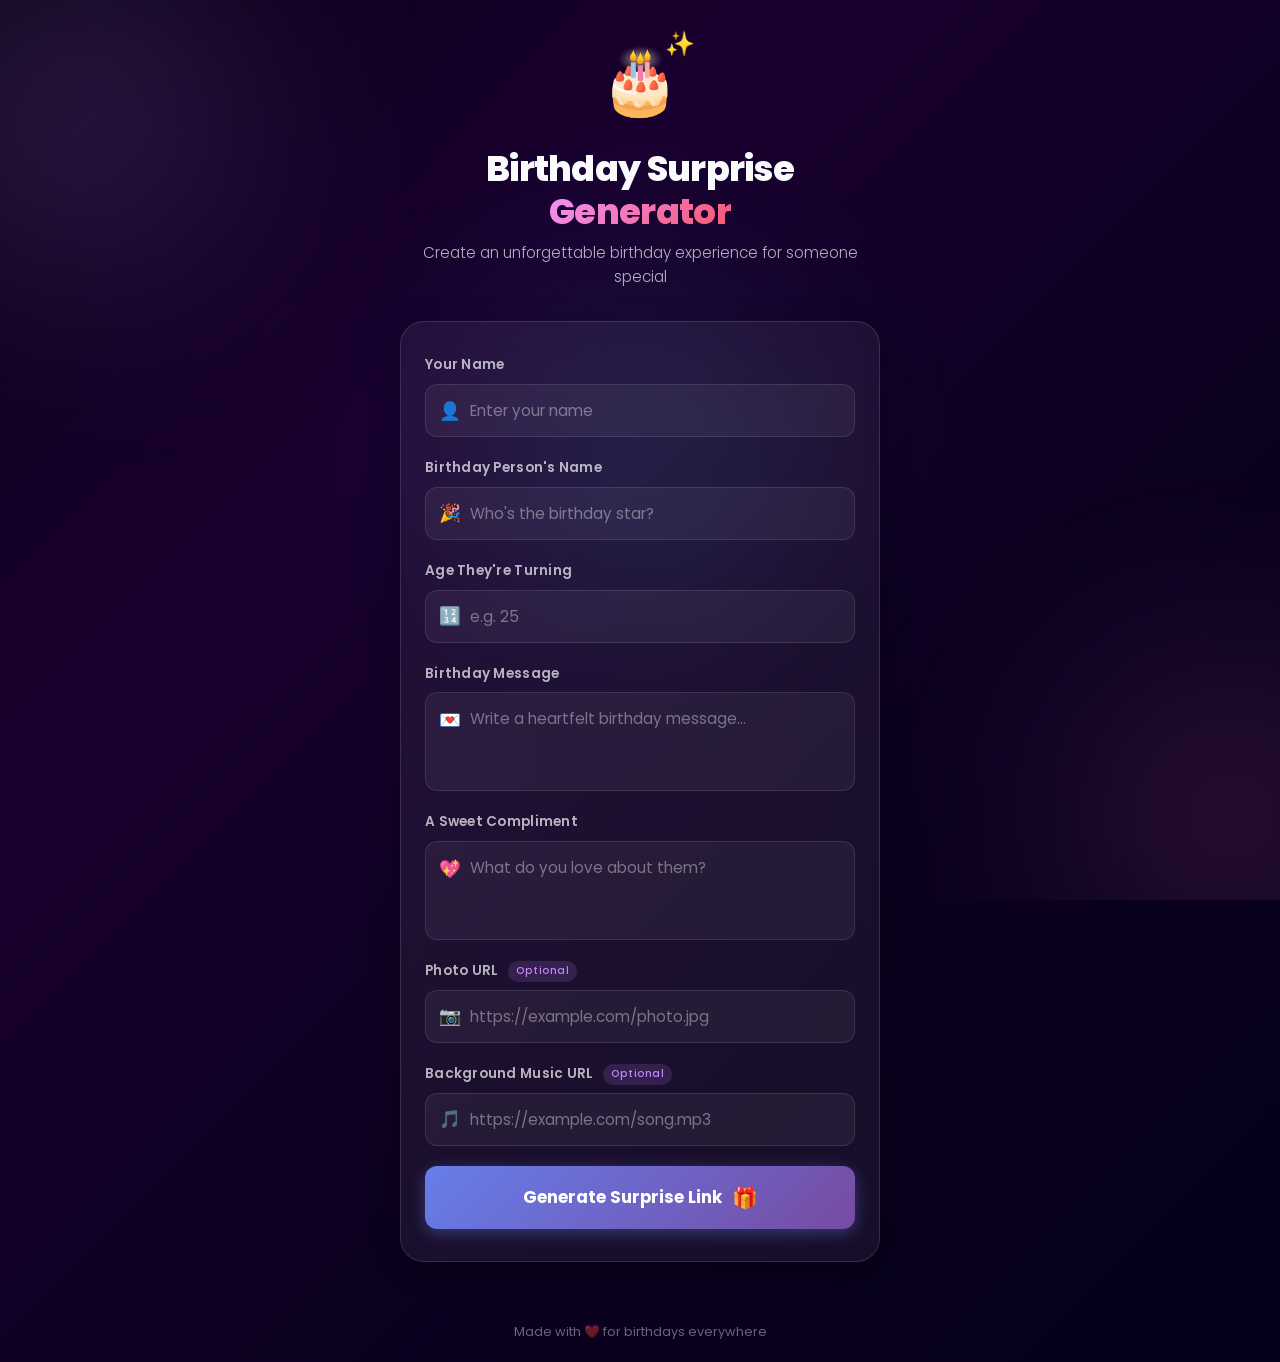
<file: index.html>
<!DOCTYPE html>
<html lang="en">
<head>
  <meta charset="UTF-8" />
  <meta name="viewport" content="width=device-width, initial-scale=1.0" />
  <title>🎂 Create a Birthday Surprise!</title>
  <meta name="description" content="Create a fun, interactive birthday surprise for your friend! Fill in the details and share a magical link." />
  <link rel="preconnect" href="https://fonts.googleapis.com" />
  <link rel="preconnect" href="https://fonts.gstatic.com" crossorigin />
  <link href="https://fonts.googleapis.com/css2?family=Poppins:wght@300;400;500;600;700;800;900&display=swap" rel="stylesheet" />
  <link rel="stylesheet" href="css/style.css" />
  <link rel="icon" href="data:image/svg+xml,<svg xmlns='http://www.w3.org/2000/svg' viewBox='0 0 100 100'><text y='.9em' font-size='90'>🎂</text></svg>" />
</head>
<body class="creator-page">

  <!-- Animated Background -->
  <div class="bg-effects">
    <div class="orb orb-1"></div>
    <div class="orb orb-2"></div>
    <div class="orb orb-3"></div>
    <div class="floating-emojis-bg" id="floatingEmojisBg"></div>
  </div>

  <!-- Main Content -->
  <main class="creator-main">
    <header class="creator-header">
      <div class="logo-anim">
        <span class="logo-cake">🎂</span>
        <span class="logo-sparkle">✨</span>
      </div>
      <h1 class="creator-title">Birthday Surprise<br/><span class="title-accent">Generator</span></h1>
      <p class="creator-subtitle">Create an unforgettable birthday experience for someone special</p>
    </header>

    <form id="birthdayForm" class="glass-card form-card" autocomplete="off">
      <div class="form-group">
        <label for="yourName">Your Name</label>
        <div class="input-wrapper">
          <span class="input-icon">👤</span>
          <input type="text" id="yourName" name="yourName" placeholder="Enter your name" required />
        </div>
      </div>

      <div class="form-group">
        <label for="bdayName">Birthday Person's Name</label>
        <div class="input-wrapper">
          <span class="input-icon">🎉</span>
          <input type="text" id="bdayName" name="bdayName" placeholder="Who's the birthday star?" required />
        </div>
      </div>

      <div class="form-group">
        <label for="age">Age They're Turning</label>
        <div class="input-wrapper">
          <span class="input-icon">🔢</span>
          <input type="number" id="age" name="age" placeholder="e.g. 25" min="1" max="150" required />
        </div>
      </div>

      <div class="form-group">
        <label for="message">Birthday Message</label>
        <div class="input-wrapper textarea-wrapper">
          <span class="input-icon">💌</span>
          <textarea id="message" name="message" placeholder="Write a heartfelt birthday message..." rows="3" required></textarea>
        </div>
      </div>

      <div class="form-group">
        <label for="compliment">A Sweet Compliment</label>
        <div class="input-wrapper textarea-wrapper">
          <span class="input-icon">💖</span>
          <textarea id="compliment" name="compliment" placeholder="What do you love about them?" rows="3" required></textarea>
        </div>
      </div>

      <div class="form-group">
        <label for="photo">Photo URL <span class="optional-badge">Optional</span></label>
        <div class="input-wrapper">
          <span class="input-icon">📷</span>
          <input type="url" id="photo" name="photo" placeholder="https://example.com/photo.jpg" />
        </div>
      </div>

      <div class="form-group">
        <label for="music">Background Music URL <span class="optional-badge">Optional</span></label>
        <div class="input-wrapper">
          <span class="input-icon">🎵</span>
          <input type="url" id="music" name="music" placeholder="https://example.com/song.mp3" />
        </div>
      </div>

      <button type="submit" id="generateBtn" class="btn-generate">
        <span class="btn-text">Generate Surprise Link</span>
        <span class="btn-icon">🎁</span>
        <div class="btn-shimmer"></div>
      </button>
    </form>

    <!-- Generated Link Section -->
    <div id="linkSection" class="glass-card link-card hidden">
      <div class="link-success-icon">🎊</div>
      <h2 class="link-title">Your Surprise Link is Ready!</h2>
      <p class="link-subtitle">Share this magical link with the birthday person</p>
      
      <div class="link-box">
        <input type="text" id="generatedLink" readonly />
        <button id="copyBtn" class="btn-copy" title="Copy Link">
          <span class="copy-icon">📋</span>
          <span class="copy-text">Copy</span>
        </button>
      </div>

      <div class="share-buttons">
        <a id="whatsappShare" class="btn-share btn-whatsapp" target="_blank" rel="noopener noreferrer">
          <span>📱 Share on WhatsApp</span>
        </a>
        <button id="previewBtn" class="btn-share btn-preview">
          <span>👀 Preview</span>
        </button>
      </div>

      <button id="createAnother" class="btn-another">Create Another Surprise ✨</button>
    </div>
  </main>

  <footer class="creator-footer">
    <p>Made with ❤️ for birthdays everywhere</p>
  </footer>

  <script src="js/creator.js"></script>
</body>
</html>
</file>
<file: css/style.css>
/* ==========================================
   🎂 Birthday Surprise — Global Styles
   ========================================== */

/* ---------- CSS CUSTOM PROPERTIES ---------- */
:root {
  --font-main: 'Poppins', -apple-system, BlinkMacSystemFont, sans-serif;
  
  /* Color Palette — Deep Space Birthday */
  --bg-primary: #0a0015;
  --bg-secondary: #120025;
  --bg-card: rgba(255, 255, 255, 0.06);
  --bg-card-hover: rgba(255, 255, 255, 0.1);
  --border-card: rgba(255, 255, 255, 0.12);
  
  --accent-1: #c084fc;  /* Purple */
  --accent-2: #f472b6;  /* Pink */
  --accent-3: #38bdf8;  /* Sky Blue */
  --accent-4: #fbbf24;  /* Amber */
  --accent-5: #34d399;  /* Emerald */
  
  --gradient-primary: linear-gradient(135deg, #667eea 0%, #764ba2 100%);
  --gradient-hot: linear-gradient(135deg, #f093fb 0%, #f5576c 100%);
  --gradient-cool: linear-gradient(135deg, #4facfe 0%, #00f2fe 100%);
  --gradient-warm: linear-gradient(135deg, #ffecd2 0%, #fcb69f 100%);
  --gradient-bg: linear-gradient(135deg, #0a0015 0%, #1a0030 30%, #0d0020 60%, #05001a 100%);
  
  --text-primary: #f8fafc;
  --text-secondary: rgba(248, 250, 252, 0.7);
  --text-muted: rgba(248, 250, 252, 0.4);
  
  --shadow-soft: 0 8px 32px rgba(0, 0, 0, 0.3);
  --shadow-glow: 0 0 40px rgba(192, 132, 252, 0.15);
  --shadow-glow-pink: 0 0 40px rgba(244, 114, 182, 0.15);
  
  --radius-sm: 12px;
  --radius-md: 16px;
  --radius-lg: 24px;
  --radius-xl: 32px;
  --radius-full: 9999px;
  
  --transition: all 0.3s cubic-bezier(0.4, 0, 0.2, 1);
  --transition-bounce: all 0.5s cubic-bezier(0.34, 1.56, 0.64, 1);
}

/* ---------- RESET & BASE ---------- */
*, *::before, *::after {
  margin: 0;
  padding: 0;
  box-sizing: border-box;
}

html {
  scroll-behavior: smooth;
  -webkit-text-size-adjust: 100%;
}

body {
  font-family: var(--font-main);
  background: var(--gradient-bg);
  color: var(--text-primary);
  min-height: 100vh;
  overflow-x: hidden;
  line-height: 1.6;
  -webkit-font-smoothing: antialiased;
  -moz-osx-font-smoothing: grayscale;
}

/* ---------- ANIMATED BACKGROUND ---------- */
.bg-effects {
  position: fixed;
  inset: 0;
  z-index: 0;
  overflow: hidden;
  pointer-events: none;
}

.orb {
  position: absolute;
  border-radius: 50%;
  filter: blur(80px);
  opacity: 0.4;
  animation: orbFloat 20s ease-in-out infinite;
}

.orb-1 {
  width: 400px;
  height: 400px;
  background: radial-gradient(circle, var(--accent-1), transparent 70%);
  top: -10%;
  left: -10%;
  animation-delay: 0s;
}

.orb-2 {
  width: 350px;
  height: 350px;
  background: radial-gradient(circle, var(--accent-2), transparent 70%);
  bottom: -10%;
  right: -10%;
  animation-delay: -7s;
  animation-duration: 25s;
}

.orb-3 {
  width: 300px;
  height: 300px;
  background: radial-gradient(circle, var(--accent-3), transparent 70%);
  top: 50%;
  left: 50%;
  transform: translate(-50%, -50%);
  animation-delay: -14s;
  animation-duration: 30s;
}

@keyframes orbFloat {
  0%, 100% { transform: translate(0, 0) scale(1); }
  25% { transform: translate(50px, -80px) scale(1.1); }
  50% { transform: translate(-30px, 60px) scale(0.9); }
  75% { transform: translate(70px, 30px) scale(1.05); }
}

/* Floating Emojis Background */
.floating-emojis-bg {
  position: fixed;
  inset: 0;
  pointer-events: none;
  z-index: 0;
}

.floating-emoji {
  position: absolute;
  font-size: 1.5rem;
  opacity: 0;
  animation: emojiRise 8s ease-in-out infinite;
  pointer-events: none;
  user-select: none;
}

@keyframes emojiRise {
  0% {
    opacity: 0;
    transform: translateY(100vh) rotate(0deg) scale(0.5);
  }
  10% { opacity: 0.6; }
  90% { opacity: 0.6; }
  100% {
    opacity: 0;
    transform: translateY(-10vh) rotate(360deg) scale(1);
  }
}

/* ---------- GLASS CARD ---------- */
.glass-card {
  background: var(--bg-card);
  backdrop-filter: blur(20px);
  -webkit-backdrop-filter: blur(20px);
  border: 1px solid var(--border-card);
  border-radius: var(--radius-lg);
  box-shadow: var(--shadow-soft);
  transition: var(--transition);
}

.glass-card:hover {
  background: var(--bg-card-hover);
  border-color: rgba(255, 255, 255, 0.18);
  box-shadow: var(--shadow-soft), var(--shadow-glow);
}


/* ==========================================
   🎨 CREATOR PAGE STYLES
   ========================================== */

.creator-page {
  display: flex;
  flex-direction: column;
  align-items: center;
  min-height: 100vh;
  position: relative;
}

.creator-main {
  position: relative;
  z-index: 1;
  width: 100%;
  max-width: 520px;
  padding: 30px 20px 40px;
  margin: 0 auto;
}

/* Header */
.creator-header {
  text-align: center;
  margin-bottom: 32px;
}

.logo-anim {
  position: relative;
  display: inline-block;
  margin-bottom: 16px;
}

.logo-cake {
  font-size: 4rem;
  display: inline-block;
  animation: cakeBounce 2s ease-in-out infinite;
}

.logo-sparkle {
  font-size: 1.5rem;
  position: absolute;
  top: -5px;
  right: -15px;
  animation: sparkleGlow 1.5s ease-in-out infinite alternate;
}

@keyframes cakeBounce {
  0%, 100% { transform: translateY(0) rotate(0deg); }
  25% { transform: translateY(-8px) rotate(-3deg); }
  75% { transform: translateY(-4px) rotate(3deg); }
}

@keyframes sparkleGlow {
  0% { transform: scale(0.8) rotate(0deg); opacity: 0.6; }
  100% { transform: scale(1.3) rotate(20deg); opacity: 1; }
}

.creator-title {
  font-size: 2.2rem;
  font-weight: 800;
  line-height: 1.2;
  margin-bottom: 8px;
  letter-spacing: -0.02em;
}

.title-accent {
  background: var(--gradient-hot);
  -webkit-background-clip: text;
  background-clip: text;
  -webkit-text-fill-color: transparent;
}

.creator-subtitle {
  color: var(--text-secondary);
  font-size: 0.95rem;
  font-weight: 300;
}

/* Form Card */
.form-card {
  padding: 32px 24px;
}

.form-group {
  margin-bottom: 20px;
}

.form-group label {
  display: block;
  font-size: 0.85rem;
  font-weight: 600;
  color: var(--text-secondary);
  margin-bottom: 8px;
  letter-spacing: 0.02em;
}

.optional-badge {
  display: inline-block;
  font-size: 0.65rem;
  padding: 2px 8px;
  background: rgba(192, 132, 252, 0.15);
  color: var(--accent-1);
  border-radius: var(--radius-full);
  margin-left: 6px;
  font-weight: 500;
  vertical-align: middle;
}

.input-wrapper {
  position: relative;
  display: flex;
  align-items: center;
}

.input-icon {
  position: absolute;
  left: 14px;
  font-size: 1.1rem;
  z-index: 1;
  pointer-events: none;
}

.input-wrapper input,
.input-wrapper textarea {
  width: 100%;
  padding: 14px 14px 14px 44px;
  background: rgba(255, 255, 255, 0.05);
  border: 1px solid rgba(255, 255, 255, 0.1);
  border-radius: var(--radius-sm);
  color: var(--text-primary);
  font-family: var(--font-main);
  font-size: 0.95rem;
  font-weight: 400;
  transition: var(--transition);
  outline: none;
  resize: none;
}

.textarea-wrapper {
  align-items: flex-start;
}

.textarea-wrapper .input-icon {
  top: 14px;
}

.input-wrapper input::placeholder,
.input-wrapper textarea::placeholder {
  color: var(--text-muted);
}

.input-wrapper input:focus,
.input-wrapper textarea:focus {
  border-color: var(--accent-1);
  background: rgba(255, 255, 255, 0.08);
  box-shadow: 0 0 0 3px rgba(192, 132, 252, 0.1);
}

/* Generate Button */
.btn-generate {
  width: 100%;
  padding: 16px 32px;
  margin-top: 8px;
  background: var(--gradient-primary);
  border: none;
  border-radius: var(--radius-sm);
  color: white;
  font-family: var(--font-main);
  font-size: 1.05rem;
  font-weight: 700;
  cursor: pointer;
  position: relative;
  overflow: hidden;
  display: flex;
  align-items: center;
  justify-content: center;
  gap: 10px;
  transition: var(--transition-bounce);
  box-shadow: 0 4px 15px rgba(102, 126, 234, 0.4);
}

.btn-generate:hover {
  transform: translateY(-2px) scale(1.02);
  box-shadow: 0 8px 25px rgba(102, 126, 234, 0.6);
}

.btn-generate:active {
  transform: translateY(0) scale(0.98);
}

.btn-icon {
  font-size: 1.3rem;
  animation: giftShake 1s ease-in-out infinite;
}

@keyframes giftShake {
  0%, 100% { transform: rotate(0deg); }
  25% { transform: rotate(-10deg); }
  75% { transform: rotate(10deg); }
}

.btn-shimmer {
  position: absolute;
  top: 0;
  left: -150%;
  width: 150%;
  height: 100%;
  background: linear-gradient(
    90deg,
    transparent,
    rgba(255, 255, 255, 0.15),
    transparent
  );
  animation: shimmerSlide 3s ease-in-out infinite;
}

@keyframes shimmerSlide {
  0% { left: -150%; }
  50% { left: 150%; }
  100% { left: 150%; }
}

/* Link Card */
.link-card {
  padding: 32px 24px;
  text-align: center;
  animation: slideUp 0.6s cubic-bezier(0.34, 1.56, 0.64, 1) forwards;
}

.link-success-icon {
  font-size: 3.5rem;
  animation: celebratePop 0.6s cubic-bezier(0.34, 1.56, 0.64, 1);
}

@keyframes celebratePop {
  0% { transform: scale(0) rotate(-180deg); opacity: 0; }
  60% { transform: scale(1.3) rotate(10deg); }
  100% { transform: scale(1) rotate(0deg); opacity: 1; }
}

.link-title {
  font-size: 1.4rem;
  font-weight: 700;
  margin: 12px 0 6px;
}

.link-subtitle {
  color: var(--text-secondary);
  font-size: 0.85rem;
  margin-bottom: 20px;
}

.link-box {
  display: flex;
  gap: 8px;
  margin-bottom: 20px;
}

.link-box input {
  flex: 1;
  padding: 12px 14px;
  background: rgba(0, 0, 0, 0.3);
  border: 1px solid rgba(255, 255, 255, 0.1);
  border-radius: var(--radius-sm);
  color: var(--accent-3);
  font-family: var(--font-main);
  font-size: 0.8rem;
  outline: none;
}

.btn-copy {
  display: flex;
  align-items: center;
  gap: 6px;
  padding: 12px 18px;
  background: var(--gradient-cool);
  border: none;
  border-radius: var(--radius-sm);
  color: white;
  font-family: var(--font-main);
  font-weight: 600;
  cursor: pointer;
  font-size: 0.85rem;
  transition: var(--transition);
  white-space: nowrap;
}

.btn-copy:hover {
  transform: scale(1.05);
}

.btn-copy.copied {
  background: var(--gradient-warm);
}

/* Share Buttons */
.share-buttons {
  display: flex;
  gap: 10px;
  margin-bottom: 16px;
}

.btn-share {
  flex: 1;
  padding: 12px 16px;
  border: none;
  border-radius: var(--radius-sm);
  font-family: var(--font-main);
  font-weight: 600;
  font-size: 0.85rem;
  cursor: pointer;
  text-decoration: none;
  text-align: center;
  transition: var(--transition);
  display: flex;
  align-items: center;
  justify-content: center;
}

.btn-whatsapp {
  background: linear-gradient(135deg, #25d366, #128c7e);
  color: white;
}

.btn-preview {
  background: rgba(255, 255, 255, 0.1);
  color: var(--text-primary);
  border: 1px solid var(--border-card);
}

.btn-share:hover {
  transform: translateY(-2px);
  box-shadow: 0 4px 15px rgba(0, 0, 0, 0.3);
}

.btn-another {
  background: none;
  border: none;
  color: var(--text-secondary);
  font-family: var(--font-main);
  font-size: 0.85rem;
  cursor: pointer;
  padding: 8px;
  transition: var(--transition);
}

.btn-another:hover {
  color: var(--accent-1);
}

/* Footer */
.creator-footer {
  position: relative;
  z-index: 1;
  text-align: center;
  padding: 20px;
  color: var(--text-muted);
  font-size: 0.8rem;
}


/* ==========================================
   🎉 WISH PAGE STYLES
   ========================================== */

.wish-page {
  min-height: 100vh;
  overflow: hidden;
}

/* Loading Screen */
.loading-screen {
  position: fixed;
  inset: 0;
  z-index: 1000;
  background: var(--gradient-bg);
  display: flex;
  align-items: center;
  justify-content: center;
  transition: opacity 0.5s ease, visibility 0.5s ease;
}

.loading-screen.fade-out {
  opacity: 0;
  visibility: hidden;
}

.loading-content {
  text-align: center;
}

.loading-emoji {
  font-size: 4rem;
  animation: giftFloat 1.5s ease-in-out infinite;
}

@keyframes giftFloat {
  0%, 100% { transform: translateY(0) scale(1); }
  50% { transform: translateY(-20px) scale(1.1); }
}

.loading-text {
  color: var(--text-secondary);
  font-size: 1rem;
  margin: 16px 0 24px;
  font-weight: 300;
}

.loading-bar {
  width: 200px;
  height: 4px;
  background: rgba(255, 255, 255, 0.1);
  border-radius: var(--radius-full);
  overflow: hidden;
  margin: 0 auto;
}

.loading-fill {
  width: 0;
  height: 100%;
  background: var(--gradient-primary);
  border-radius: var(--radius-full);
  animation: loadFill 2s ease-in-out forwards;
}

@keyframes loadFill {
  0% { width: 0; }
  100% { width: 100%; }
}

/* Wish Steps */
.wish-step {
  position: fixed;
  inset: 0;
  display: flex;
  align-items: center;
  justify-content: center;
  z-index: 10;
  padding: 20px;
  animation: fadeSlideIn 0.6s cubic-bezier(0.4, 0, 0.2, 1) forwards;
}

.wish-step.hidden {
  display: none;
}

.wish-step.exit-anim {
  animation: fadeSlideOut 0.5s ease-in forwards;
}

@keyframes fadeSlideIn {
  0% {
    opacity: 0;
    transform: translateY(30px) scale(0.95);
  }
  100% {
    opacity: 1;
    transform: translateY(0) scale(1);
  }
}

@keyframes fadeSlideOut {
  0% {
    opacity: 1;
    transform: translateY(0) scale(1);
  }
  100% {
    opacity: 0;
    transform: translateY(-30px) scale(0.95);
  }
}

.step-content {
  max-width: 480px;
  width: 100%;
  padding: 40px 28px;
  text-align: center;
  position: relative;
}

.step-emoji-float span {
  display: inline-block;
  font-size: 2rem;
  margin: 0 8px 16px;
  animation: emojiDance 2s ease-in-out infinite;
}

.step-emoji-float span:nth-child(2) { animation-delay: 0.3s; }
.step-emoji-float span:nth-child(3) { animation-delay: 0.6s; }

@keyframes emojiDance {
  0%, 100% { transform: translateY(0) rotate(0deg); }
  25% { transform: translateY(-12px) rotate(-8deg); }
  75% { transform: translateY(-6px) rotate(8deg); }
}

.wish-heading {
  font-size: 1.5rem;
  font-weight: 700;
  line-height: 1.4;
  margin-bottom: 8px;
}

.wish-subtext {
  color: var(--text-secondary);
  font-size: 1.1rem;
  margin-bottom: 28px;
  font-weight: 400;
}

.highlight-name {
  background: var(--gradient-hot);
  -webkit-background-clip: text;
  background-clip: text;
  -webkit-text-fill-color: transparent;
  font-weight: 800;
}

.highlight-age {
  background: var(--gradient-cool);
  -webkit-background-clip: text;
  background-clip: text;
  -webkit-text-fill-color: transparent;
  font-weight: 800;
  font-size: 1.8rem;
}

/* Buttons */
.button-group {
  display: flex;
  gap: 16px;
  justify-content: center;
  flex-wrap: wrap;
}

.btn-wish {
  padding: 14px 36px;
  border: none;
  border-radius: var(--radius-full);
  font-family: var(--font-main);
  font-size: 1.05rem;
  font-weight: 700;
  cursor: pointer;
  transition: var(--transition-bounce);
  position: relative;
  min-width: 130px;
}

.btn-yes {
  background: var(--gradient-primary);
  color: white;
  box-shadow: 0 4px 20px rgba(102, 126, 234, 0.4);
}

.btn-yes:hover {
  transform: scale(1.12);
  box-shadow: 0 6px 30px rgba(102, 126, 234, 0.6);
}

.btn-no {
  background: rgba(255, 255, 255, 0.08);
  color: var(--text-secondary);
  border: 1px solid var(--border-card);
}

.btn-no:hover {
  background: rgba(255, 255, 255, 0.12);
}

/* Reveal Text */
.reveal-text {
  animation: revealBoom 0.6s cubic-bezier(0.34, 1.56, 0.64, 1) forwards;
}

.mega-text {
  font-size: 2rem;
  font-weight: 900;
  background: var(--gradient-hot);
  -webkit-background-clip: text;
  background-clip: text;
  -webkit-text-fill-color: transparent;
  animation: pulseScale 0.8s ease-in-out infinite alternate;
}

.reveal-sub {
  color: var(--text-secondary);
  font-size: 1rem;
  margin-top: 8px;
}

@keyframes revealBoom {
  0% { transform: scale(0) rotate(-10deg); opacity: 0; }
  50% { transform: scale(1.15) rotate(3deg); }
  100% { transform: scale(1) rotate(0deg); opacity: 1; }
}

@keyframes pulseScale {
  0% { transform: scale(1); }
  100% { transform: scale(1.05); }
}


/* ==========================================
   🎮 MINI GAME STYLES
   ========================================== */

.game-card {
  padding: 24px 20px !important;
}

.game-hud {
  display: flex;
  justify-content: space-between;
  margin-bottom: 12px;
  font-size: 1.1rem;
  font-weight: 600;
}

.game-score, .game-timer {
  display: flex;
  align-items: center;
  gap: 6px;
}

.game-timer {
  color: var(--accent-4);
}

/* Progress Bar */
.progress-bar-container {
  width: 100%;
  height: 8px;
  background: rgba(255, 255, 255, 0.1);
  border-radius: var(--radius-full);
  overflow: hidden;
  margin-bottom: 16px;
}

.progress-bar-fill {
  height: 100%;
  width: 0%;
  background: var(--gradient-primary);
  border-radius: var(--radius-full);
  transition: width 0.3s ease;
}

/* Game Area */
.game-area {
  width: 100%;
  height: 350px;
  background: rgba(0, 0, 0, 0.2);
  border-radius: var(--radius-md);
  position: relative;
  overflow: hidden;
  border: 1px solid rgba(255, 255, 255, 0.05);
  touch-action: manipulation;
}

.balloon {
  position: absolute;
  font-size: 2.5rem;
  cursor: pointer;
  user-select: none;
  transition: transform 0.1s ease;
  animation: balloonRise 4s linear forwards;
  filter: drop-shadow(0 4px 8px rgba(0, 0, 0, 0.3));
}

.balloon:hover {
  transform: scale(1.2);
}

.balloon.popped {
  animation: balloonPop 0.3s ease-out forwards !important;
}

@keyframes balloonRise {
  0% {
    transform: translateY(100%) rotate(0deg);
    opacity: 1;
  }
  100% {
    transform: translateY(-400px) rotate(15deg);
    opacity: 0.8;
  }
}

@keyframes balloonPop {
  0% { transform: scale(1); opacity: 1; }
  50% { transform: scale(1.5); opacity: 0.5; }
  100% { transform: scale(0); opacity: 0; }
}

.pop-effect {
  position: absolute;
  font-size: 1.5rem;
  pointer-events: none;
  animation: popFly 0.6s ease-out forwards;
}

@keyframes popFly {
  0% { transform: scale(0.5); opacity: 1; }
  100% { transform: translateY(-40px) scale(1.5); opacity: 0; }
}

.btn-start-game {
  margin-top: 16px;
  width: 100%;
}

/* Game Complete */
.game-complete {
  position: fixed;
  inset: 0;
  display: flex;
  align-items: center;
  justify-content: center;
  z-index: 100;
  background: rgba(0, 0, 0, 0.7);
  backdrop-filter: blur(10px);
  animation: fadeIn 0.5s ease forwards;
  padding: 20px;
}

.game-complete-card {
  padding: 40px 28px;
  text-align: center;
  max-width: 420px;
  width: 100%;
}

.unlock-icon {
  font-size: 4rem;
  animation: giftFloat 1s ease-in-out infinite;
  margin-bottom: 16px;
}


/* ==========================================
   💖 FINAL WISH PAGE STYLES
   ========================================== */

#step4 {
  position: fixed;
  inset: 0;
  overflow-y: auto;
  display: flex;
  align-items: flex-start;
  justify-content: center;
  padding: 0;
}

#confettiCanvas {
  position: fixed;
  inset: 0;
  z-index: 0;
  pointer-events: none;
}

.final-wish-content {
  position: relative;
  z-index: 1;
  max-width: 520px;
  width: 100%;
  padding: 40px 20px 60px;
  margin: 0 auto;
  text-align: center;
}

.final-header {
  margin-bottom: 28px;
  animation: fadeSlideIn 0.8s ease forwards;
}

.final-title {
  font-size: 2rem;
  font-weight: 900;
  line-height: 1.3;
  text-shadow: 0 2px 20px rgba(192, 132, 252, 0.3);
}

/* Photo */
.final-photo-wrapper {
  position: relative;
  display: inline-block;
  margin-bottom: 28px;
  animation: fadeSlideIn 1s ease forwards;
  animation-delay: 0.2s;
  opacity: 0;
}

.final-photo {
  width: 200px;
  height: 200px;
  object-fit: cover;
  border-radius: 50%;
  border: 4px solid rgba(255, 255, 255, 0.2);
  box-shadow: var(--shadow-soft), 0 0 60px rgba(192, 132, 252, 0.2);
}

.photo-glow {
  position: absolute;
  inset: -10px;
  border-radius: 50%;
  background: conic-gradient(
    from 0deg,
    var(--accent-1),
    var(--accent-2),
    var(--accent-3),
    var(--accent-5),
    var(--accent-4),
    var(--accent-1)
  );
  z-index: -1;
  opacity: 0.4;
  filter: blur(15px);
  animation: glowRotate 4s linear infinite;
}

@keyframes glowRotate {
  0% { transform: rotate(0deg); }
  100% { transform: rotate(360deg); }
}

/* Message & Compliment Cards */
.final-message-card {
  padding: 28px 24px;
  margin-bottom: 16px;
  text-align: left;
  animation: fadeSlideIn 1s ease forwards;
  animation-delay: 0.4s;
  opacity: 0;
}

.final-compliment-card {
  padding: 28px 24px;
  margin-bottom: 28px;
  text-align: left;
  background: rgba(244, 114, 182, 0.08) !important;
  border-color: rgba(244, 114, 182, 0.15) !important;
  animation: fadeSlideIn 1s ease forwards;
  animation-delay: 0.6s;
  opacity: 0;
}

.message-icon, .compliment-icon {
  font-size: 1.5rem;
  margin-bottom: 8px;
}

.final-message {
  font-size: 1.05rem;
  line-height: 1.7;
  color: var(--text-primary);
  font-weight: 400;
}

.final-compliment {
  font-size: 1rem;
  line-height: 1.7;
  color: var(--accent-2);
  font-style: italic;
  font-weight: 400;
}

/* From Footer */
.final-footer {
  margin-top: 16px;
  animation: fadeSlideIn 1s ease forwards;
  animation-delay: 0.8s;
  opacity: 0;
}

.from-text {
  font-size: 1.2rem;
  font-weight: 600;
  color: var(--text-secondary);
}

/* Decorations */
.final-decorations {
  position: fixed;
  inset: 0;
  pointer-events: none;
  z-index: 0;
}

.deco-star {
  position: absolute;
  font-size: 1.5rem;
  animation: starFloat 3s ease-in-out infinite;
  opacity: 0.6;
}

.deco-1 { top: 10%; left: 10%; animation-delay: 0s; }
.deco-2 { top: 15%; right: 10%; animation-delay: 0.5s; }
.deco-3 { bottom: 20%; left: 15%; animation-delay: 1s; }
.deco-4 { bottom: 15%; right: 15%; animation-delay: 1.5s; }

@keyframes starFloat {
  0%, 100% { transform: translateY(0) scale(1); }
  50% { transform: translateY(-15px) scale(1.2); }
}


/* ==========================================
   🛠 UTILITIES
   ========================================== */

.hidden {
  display: none !important;
}

@keyframes fadeIn {
  0% { opacity: 0; }
  100% { opacity: 1; }
}

@keyframes slideUp {
  0% { opacity: 0; transform: translateY(20px); }
  100% { opacity: 1; transform: translateY(0); }
}

/* Shake animation for NO button */
@keyframes shakeNo {
  0% { transform: translateX(0); }
  10% { transform: translateX(-15px) rotate(-5deg); }
  20% { transform: translateX(15px) rotate(5deg); }
  30% { transform: translateX(-10px) rotate(-3deg); }
  40% { transform: translateX(10px) rotate(3deg); }
  50% { transform: translateX(-5px); }
  60% { transform: translateX(5px); }
  70% { transform: translateX(-2px); }
  80% { transform: translateX(2px); }
  100% { transform: translateX(0); }
}

/* Scrollbar */
::-webkit-scrollbar {
  width: 6px;
}

::-webkit-scrollbar-track {
  background: transparent;
}

::-webkit-scrollbar-thumb {
  background: rgba(255, 255, 255, 0.1);
  border-radius: var(--radius-full);
}

::-webkit-scrollbar-thumb:hover {
  background: rgba(255, 255, 255, 0.2);
}


/* ==========================================
   📱 RESPONSIVE
   ========================================== */

@media (max-width: 480px) {
  .creator-main {
    padding: 20px 16px 30px;
  }
  
  .creator-title {
    font-size: 1.8rem;
  }
  
  .form-card {
    padding: 24px 18px;
  }
  
  .wish-heading {
    font-size: 1.25rem;
  }
  
  .mega-text {
    font-size: 1.6rem;
  }
  
  .btn-wish {
    padding: 12px 28px;
    font-size: 0.95rem;
    min-width: 110px;
  }
  
  .game-area {
    height: 280px;
  }
  
  .final-title {
    font-size: 1.6rem;
  }
  
  .final-photo {
    width: 160px;
    height: 160px;
  }
  
  .share-buttons {
    flex-direction: column;
  }
}

@media (min-width: 768px) {
  .wish-heading {
    font-size: 1.8rem;
  }
  
  .mega-text {
    font-size: 2.5rem;
  }
  
  .game-area {
    height: 400px;
  }
  
  .final-title {
    font-size: 2.5rem;
  }
  
  .final-photo {
    width: 240px;
    height: 240px;
  }
  
  .orb {
    filter: blur(120px);
  }
}
</file>
